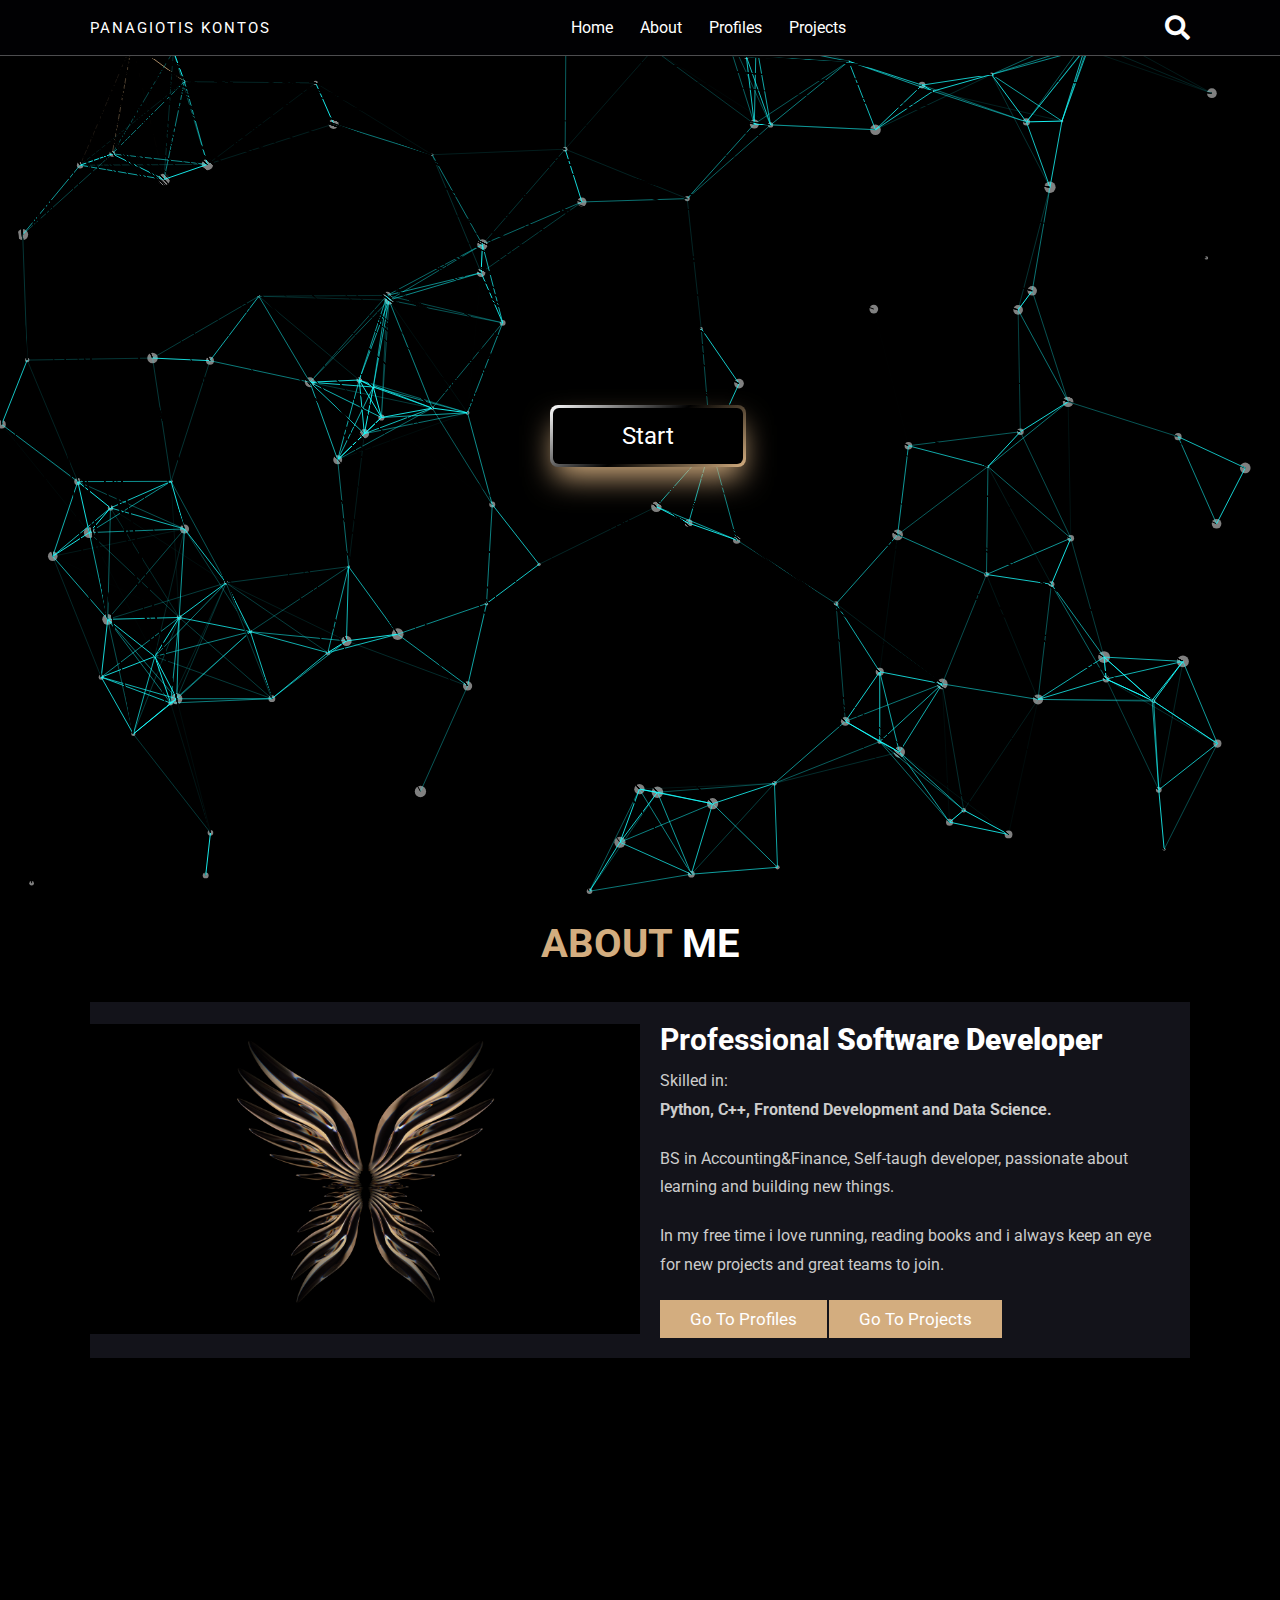
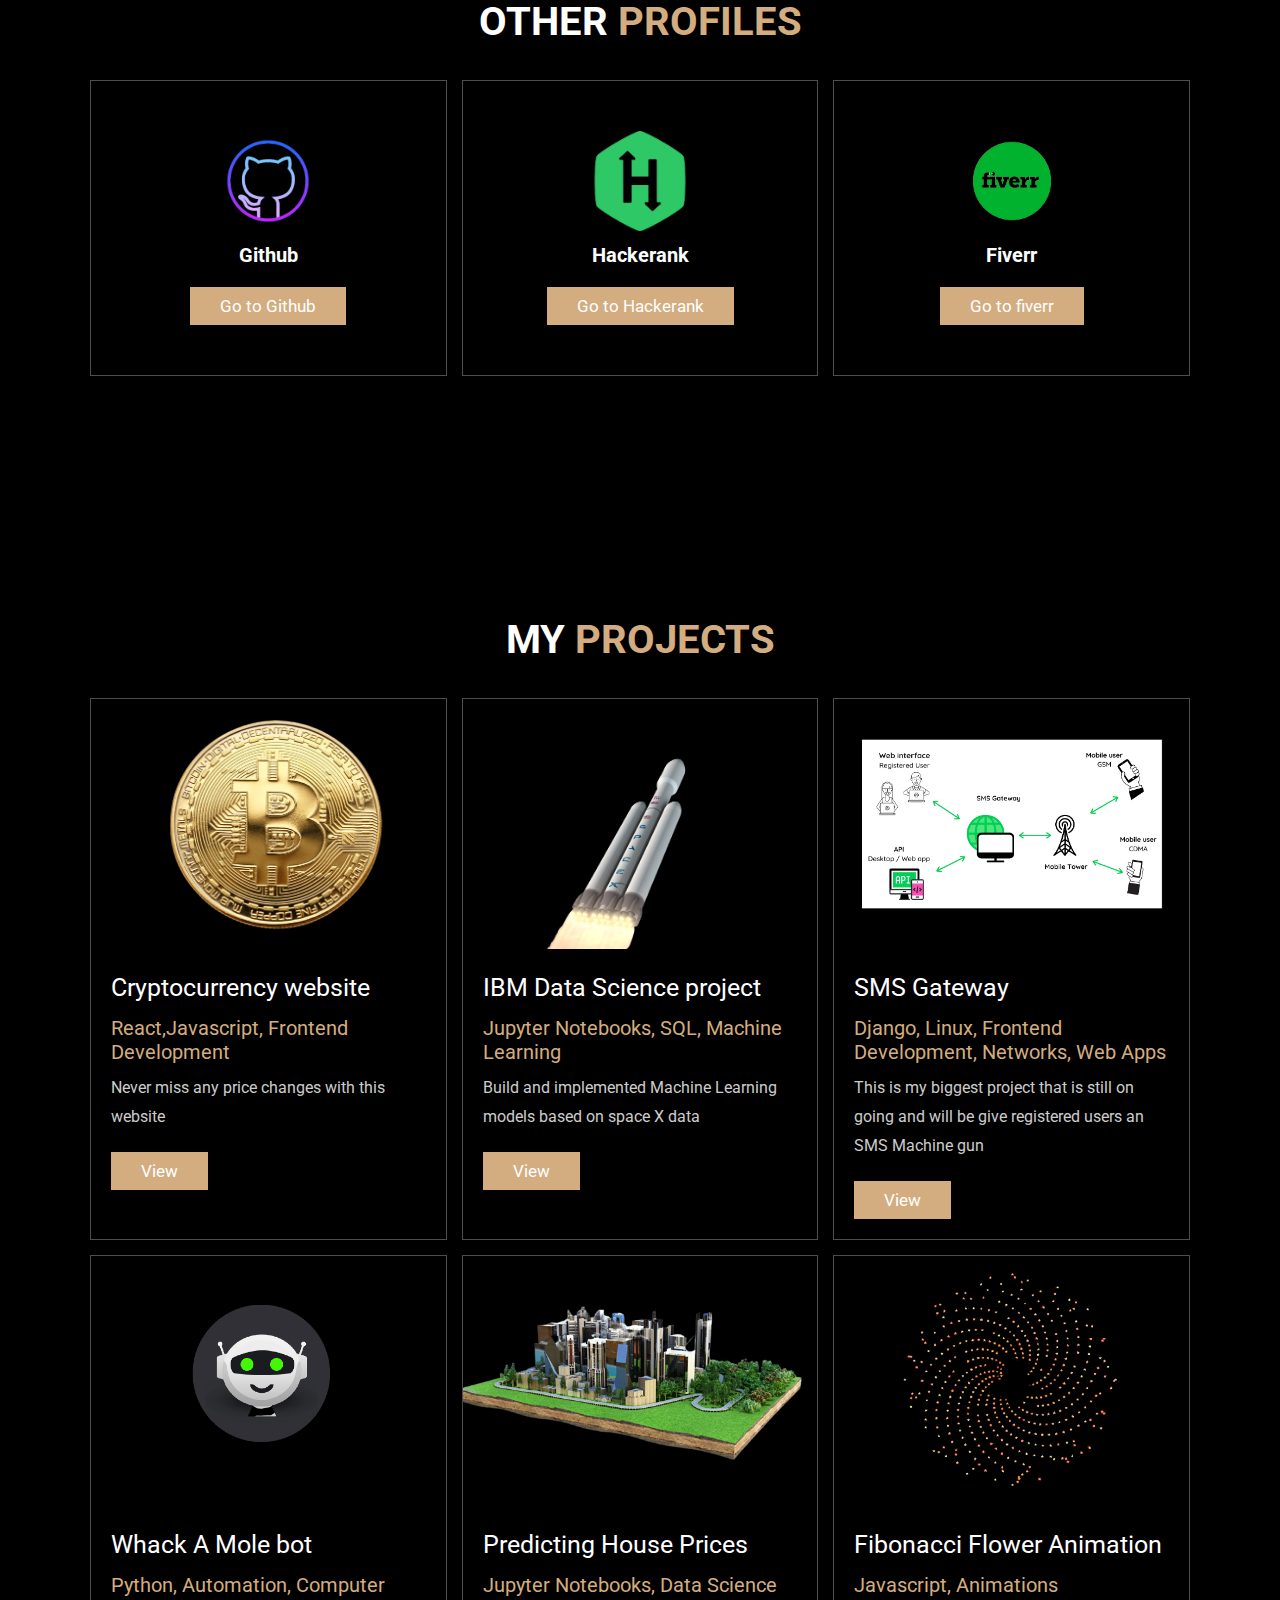
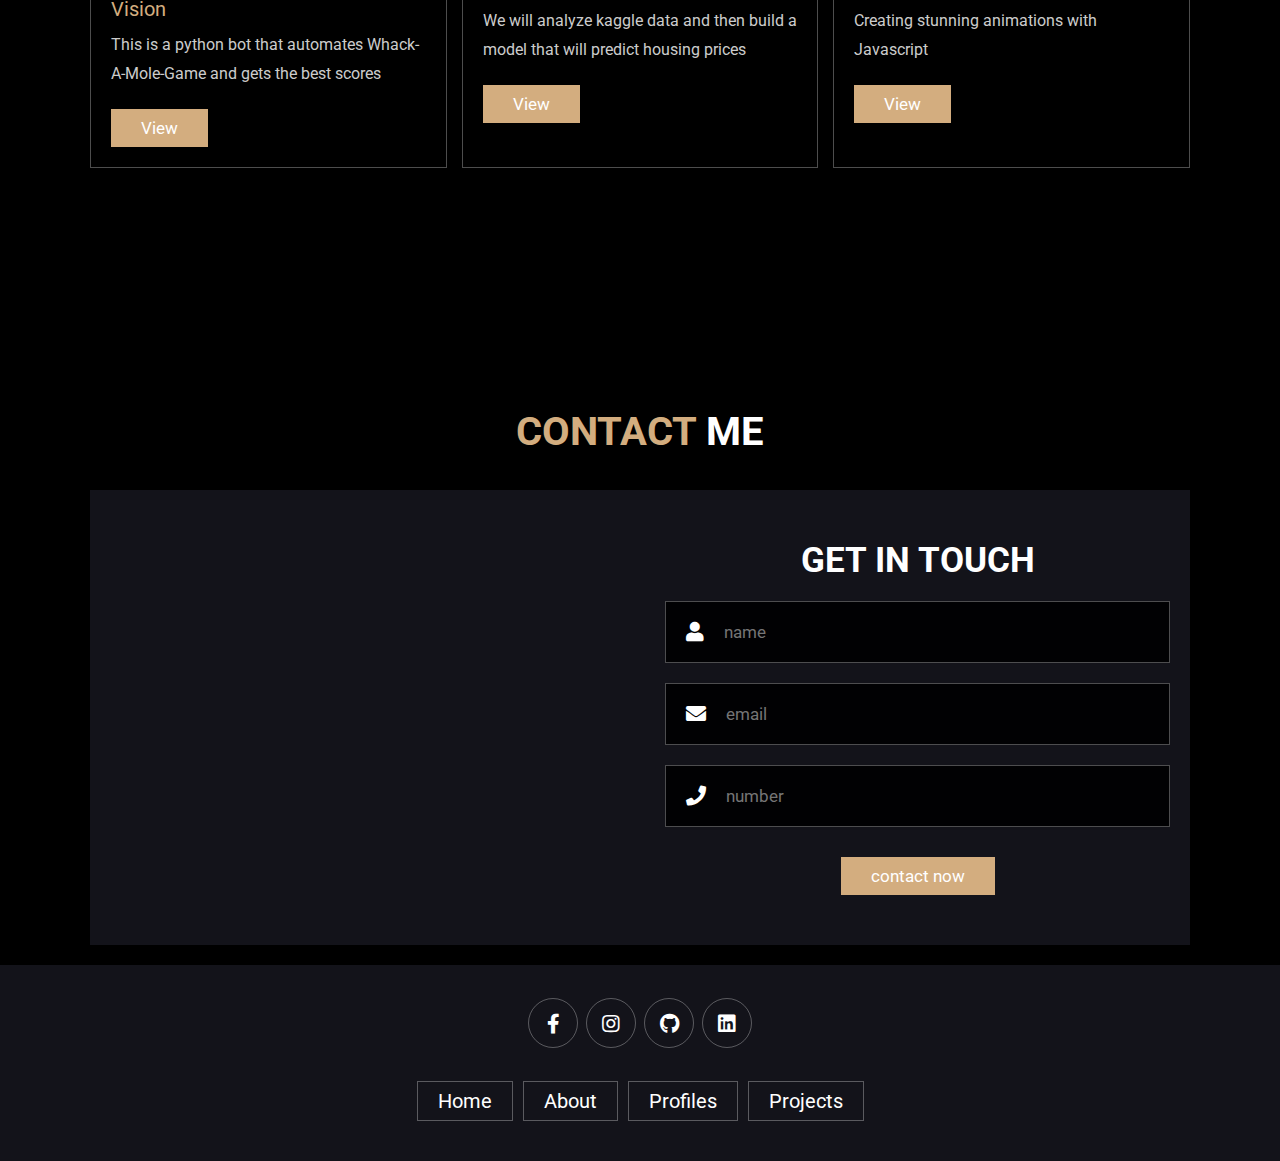
<file: website/index.html>
<!DOCTYPE html>
<html lang="en">
<head>
    <meta charset="UTF-8">
    <meta http-equiv="X-UA-Compatible" content="IE=edge">
    <meta name="viewport" content="width=device-width, initial-scale=1.0">
    <title>Responsive Portfolio</title>

    <!-- font awesome cdn link  -->
    <link rel="stylesheet" href="https://cdnjs.cloudflare.com/ajax/libs/font-awesome/5.15.4/css/all.min.css">

    <!-- custom css file link  -->
    <link rel="stylesheet" href="css/style.css">

</head>
<body>
    

<header class="header">

    <a href="#" class="logo">
        <div style="font-size: 15px; color: white; letter-spacing: 2px;">PANAGIOTIS KONTOS</div>
    </a>

    <nav class="navbar"">
        <a href="#home" style="margin-right: 15px;">Home</a>
        <a href="#about"style="margin-right: 15px;">About</a>
        <a href="#profiles"style="margin-right: 15px;">Profiles</a>
        <a href="#projects">Projects</a>
      
    </nav>

    <div class="icons">
        <div class="fas fa-search" id="search-btn"></div>
        <div class="fas fa-bars" id="menu-btn"></div>
    </div>

    <div class="search-form">
        <input type="search" id="search-box" placeholder="search here...">
        <label for="search-box" class="fas fa-search"></label>
    </div>

    

</header>

<section class="home" id="home">
   
    <!-- <div> -->
    <div style="margin-top: 240px;" class='console-container'><span id='text'></span><div class='console-underscore' id='console'>&#95;</div></div>

    <canvas id="canvas1">
        
    </canvas>

    <div id="mybtn" class="content">
        <!-- <h3>My name is PANAGIOTIS Kontos</h3> -->
        <!-- <p>i'm a professional <strong>Software Developer</strong>. this is my portfolio.</p> -->
        <!-- <a style="border-radius: 15px; padding:10px; " href="#about" class="btn">Start</a> -->
        <a href="#about"><button class="button-64"  role="button"><span class="text">Start</span></button></a>

    </div>
    </div>

   
</section>

<!-- home section ends -->

<!-- about section starts  -->

<section class="about" id="about" >

    <h1 class="heading"> <span>about</span> me </h1>

    <div class="row">

        <div class="image">
            <img src="images/wings.png" alt="">
        </div>

  

        <div class="content">
            <h3>Professional <strong>Software Developer</strong></h3>
            <p>Skilled in: <br> <strong>Python, C++, Frontend Development and Data Science. </strong></p>
            <p>BS in Accounting&Finance, Self-taugh developer, passionate about learning and building new things. </p>
            <p>In my free time i love running, reading books and i always keep an eye for new projects and great teams to join.</p>
            <a href="#profiles" class="btn">Go To Profiles</a>
            <a href="#projects" class="btn">Go To Projects</a>
        </div>

    </div>

</section>

<!-- about section ends -->

<!-- menu section starts  -->

<section class="menu" id="profiles" style="margin-top: 200px;">

    <h1 class="heading"> Other <span>Profiles</span> </h1>

    <div class="box-container">

        <div class="box">
            <img src="images/git-removebg-preview.png" alt="">
            <h3>Github</h3>
            <a href="https://github.com/Panoskontos" target=”_blank” class="btn">Go to Github</a>
        </div>

       

        <div class="box">
            <img src="images/hacker (2).png" alt="">
            <h3>Hackerank</h3>
            <a href="https://www.hackerrank.com/panoskontos" target=”_blank” class="btn">Go to Hackerank</a>
        </div>

        <div class="box">
            <img src="images/fiver.png" alt="">
            <h3>Fiverr</h3>
            <a href="https://www.fiverr.com/panoskontos?up_rollout=true" target=”_blank” class="btn">Go to fiverr</a>
        </div>


     
    </div>

</section>


<section class="blogs" id="projects" style="margin-top: 200px;">

    <h1 class="heading"> My <span>projects</span> </h1>

    <div class="box-container">

        <div class="box">
            <div class="image">
                <img src="images/crypto-removebg-preview.png" alt="">
            </div>
            <div class="content">
                <a href="#" target=”_blank” class="title">Cryptocurrency website</a>
                <span>React,Javascript, Frontend Development</span>
                <p>Never miss any price changes with this website</p>
                <a href="#" target=”_blank” class="btn">View</a>
            </div>
        </div>

        <div class="box">
            <div class="image">
                <img src="images/falcon-removebg-preview.png" alt="">
            </div>
            <div class="content">
                <a href="#" target=”_blank” class="title">IBM Data Science project</a>
                <span>Jupyter Notebooks, SQL, Machine Learning</span>
                <p>Build and implemented Machine Learning models based on space X data</p>
                <a href="#" target=”_blank” class="btn">View</a>
            </div>
        </div>

        <div class="box">
            <div class="image">
                <img src="images/SEO_SMS_Gateway.png" alt="">
            </div>
            <div class="content">
                <a href="#" target=”_blank” class="title">SMS Gateway</a>
                <span>Django, Linux, Frontend Development, Networks, Web Apps</span>
                <p>This is my biggest project that is still on going and will be give registered users an SMS Machine gun</p>
                <a href="#" target=”_blank” class="btn">View</a>
            </div>
        </div>

        <div class="box">
            <div class="image">
                <img src="images/bot-removebg-preview.png" alt="">
            </div>
            <div class="content">
                <a href="#" target=”_blank” class="title">Whack A Mole bot</a>
                <span>Python, Automation, Computer Vision</span>
                <p>This is a python bot that automates Whack-A-Mole-Game and gets the best scores</p>
                <a href="#" target=”_blank” class="btn">View</a>
            </div>
        </div>

        <div class="box">
            <div class="image">
                <img src="images/real-estate-removebg-preview.png" alt="">
            </div>
            <div class="content">
                <a href="#" target=”_blank” class="title">Predicting House Prices</a>
                <span>Jupyter Notebooks, Data Science</span>
                <p>We will analyze kaggle data and then build a model that will predict housing prices</p>
                <a href="#" target=”_blank” class="btn">View</a>
            </div>
        </div>

        <div class="box">
            <div class="image">
                <img src="images/fibo-removebg-preview.png" alt="">
            </div>
            <div class="content">
                <a href="#" target=”_blank” class="title">Fibonacci Flower Animation</a>
                <span>Javascript, Animations</span>
                <p>Creating stunning animations with Javascript</p>
                <a href="#" target=”_blank” class="btn">View</a>
            </div>
        </div>

    </div>

</section>


<section class="contact" id="contact" style="margin-top: 200px;">

    <h1 class="heading"> <span>contact</span> me </h1>

    <div class="row">

        <iframe class="map" src="https://www.google.com/maps/embed?pb=!1m18!1m12!1m3!1d50310.55760997651!2d23.703319869574788!3d37.990899653318984!2m3!1f0!2f0!3f0!3m2!1i1024!2i768!4f13.1!3m3!1m2!1s0x14a1bd1f067043f1%3A0x2736354576668ddd!2sAthens!5e0!3m2!1sen!2sgr!4v1643733256904!5m2!1sen!2sgr"  allowfullscreen="" loading="lazy"></iframe>

        <form action="">
            <h3>get in touch</h3>
            <div class="inputBox">
                <span class="fas fa-user"></span>
                <input type="text" placeholder="name">
            </div>
            <div class="inputBox">
                <span class="fas fa-envelope"></span>
                <input type="email" placeholder="email">
            </div>
            <div class="inputBox">
                <span class="fas fa-phone"></span>
                <input type="number" placeholder="number">
            </div>
            <input type="submit" value="contact now" class="btn">
        </form>

    </div>

</section>

<section class="footer">

    <div class="share">
        <a href="https://www.facebook.com/panos.hiphool.5" target=”_blank” class="fab fa-facebook-f"></a>
        <a href="https://www.instagram.com/panagiotis_kontoss/" target=”_blank” class="fab fa-instagram"></a>
        <a href="https://github.com/Panoskontos" target=”_blank” class="fab fa-github"></a>
        <a href="https://www.linkedin.com/in/panagiotis-kontos/" target=”_blank” class="fab fa-linkedin"></a>
    </div>

    <div class="links">
        <a href="#home">Home</a>
        <a href="#about">About</a>
        <a href="#profiles">Profiles</a>
        <a href="#projects">Projects</a>
        <!-- <a href="#">review</a>
        <a href="#">contact</a>
        <a href="#">blogs</a> -->
    </div>


</section>


















<!-- custom js file link  -->
<script src="js/script.js"></script>

</body>
</html>
</file>
<file: website/css/style.css>
@import url("https://fonts.googleapis.com/css2?family=Roboto:wght@100;300;400;500;700&display=swap");

/* animations */
#canvas1 {
  position: absolute;
  top: 0;
  left: 0;
  width: 100%;
  height: 100%;
  background: black;
}

/* -------------- */
:root {
  --main-color: #d3ad7f;
  --black: #13131a;
  --bg: #010103;
  --border: 0.1rem solid rgba(255, 255, 255, 0.3);
}

* {
  font-family: "Roboto", sans-serif;
  margin: 0;
  padding: 0;
  box-sizing: border-box;
  outline: none;
  border: none;
  text-decoration: none;
  /* text-transform: capitalize; */
  transition: 0.2s linear;
}

html {
  font-size: 62.5%;
  overflow-x: hidden;
  scroll-padding-top: 9rem;
  scroll-behavior: smooth;
}

html::-webkit-scrollbar {
  width: 0.8rem;
}

html::-webkit-scrollbar-track {
  background: transparent;
}

html::-webkit-scrollbar-thumb {
  background: #fff;
  border-radius: 5rem;
}

body {
  background: var(--bg);
}

section {
  padding: 2rem 7%;
}

.heading {
  text-align: center;
  color: #fff;
  text-transform: uppercase;
  padding-bottom: 3.5rem;
  font-size: 4rem;
}

.heading span {
  color: var(--main-color);
  text-transform: uppercase;
}

.btn {
  margin-top: 1rem;
  display: inline-block;
  padding: 0.9rem 3rem;
  font-size: 1.7rem;
  color: #fff;
  background: var(--main-color);
  cursor: pointer;
}

.btn:hover {
  letter-spacing: 0.2rem;
}

.header {
  background: var(--bg);
  display: flex;
  align-items: center;
  justify-content: space-between;
  padding: 1.5rem 7%;
  border-bottom: var(--border);
  position: fixed;
  top: 0;
  left: 0;
  right: 0;
  z-index: 1000;
}

.header .logo img {
  height: 6rem;
}

.header .navbar a {
  margin: 0 1rem;
  font-size: 1.6rem;
  color: #fff;
}

.header .navbar a:hover {
  color: var(--main-color);
  border-bottom: 0.1rem solid var(--main-color);
  padding-bottom: 0.5rem;
}

.header .icons div {
  color: #fff;
  cursor: pointer;
  font-size: 2.5rem;
  margin-left: 2rem;
}

.header .icons div:hover {
  color: var(--main-color);
}

#menu-btn {
  display: none;
}

.header .search-form {
  position: absolute;
  top: 115%;
  right: 7%;
  background: #fff;
  width: 50rem;
  height: 5rem;
  display: flex;
  align-items: center;
  transform: scaleY(0);
  transform-origin: top;
}

.header .search-form.active {
  transform: scaleY(1);
}

.header .search-form input {
  height: 100%;
  width: 100%;
  font-size: 1.6rem;
  color: var(--black);
  padding: 1rem;
  text-transform: none;
}

.header .search-form label {
  cursor: pointer;
  font-size: 2.2rem;
  margin-right: 1.5rem;
  color: var(--black);
}

.header .search-form label:hover {
  color: var(--main-color);
}

.header .cart-items-container {
  position: absolute;
  top: 100%;
  right: -100%;
  height: calc(100vh - 9.5rem);
  width: 35rem;
  background: #fff;
  padding: 0 1.5rem;
}

.header .cart-items-container.active {
  right: 0;
}

.header .cart-items-container .cart-item {
  position: relative;
  margin: 2rem 0;
  display: flex;
  align-items: center;
  gap: 1.5rem;
}

.header .cart-items-container .cart-item .fa-times {
  position: absolute;
  top: 1rem;
  right: 1rem;
  font-size: 2rem;
  cursor: pointer;
  color: var(--black);
}

.header .cart-items-container .cart-item .fa-times:hover {
  color: var(--main-color);
}

.header .cart-items-container .cart-item img {
  height: 7rem;
}

.header .cart-items-container .cart-item .content h3 {
  font-size: 2rem;
  color: var(--black);
  padding-bottom: 0.5rem;
}

.header .cart-items-container .cart-item .content .price {
  font-size: 1.5rem;
  color: var(--main-color);
}

.header .cart-items-container .btn {
  width: 100%;
  text-align: center;
}

.home {
  min-height: 100vh;
  /* display: flex; */
  /* /* align-items: center; */
  /* find a cool image to add */
  background: url(../images/) no-repeat;
  background-size: cover;
  background-position: center;
}
/* button */
.button-64 {
  align-items: center;
  background-image: linear-gradient(144deg, white, black 50%, #d3ad7f);
  border: 0;
  border-radius: 8px;
  box-shadow: #d3ad7f 0 15px 30px -5px;
  box-sizing: border-box;
  color: #ffffff;
  display: flex;
  font-family: Phantomsans, sans-serif;
  font-size: 20px;
  justify-content: center;
  line-height: 1em;
  max-width: 100%;
  min-width: 140px;
  padding: 3px;
  text-decoration: none;
  user-select: none;
  -webkit-user-select: none;
  touch-action: manipulation;
  white-space: nowrap;
  cursor: pointer;
}

.button-64:active,
.button-64:hover {
  outline: 0;
}

.button-64 span {
  background-color: rgb(0, 0, 0);
  padding: 16px 24px;
  border-radius: 6px;
  width: 100%;
  height: 100%;
  transition: 300ms;
}

.button-64:hover span {
  background: none;
}

@media (min-width: 768px) {
  .button-64 {
    font-size: 24px;
    min-width: 196px;
  }

  #content {
    /* margin-left: 50%; */
  }
}

/* testing ----------------------------------------------------*/
@import url(https://fonts.googleapis.com/css?family=Khula:700);
body {
  background: rgb(0, 0, 0);
}
.hidden {
  opacity: 0;
}
.console-container {
  font-family: Arial, Helvetica, sans-serif;
  font-size: 4em;
  text-align: left;
  height: 200px;
  width: 70%;
  display: block;
  position: absolute;
  color: white;
  top: 0;
  bottom: 0;
  left: 0;
  right: 0;
  margin: auto;
}
.console-underscore {
  display: inline-block;
  position: relative;
  top: -0.14em;
  left: 10px;
}
/* --------------- -----------------------------------------------*/

@media (max-width: 768px) {
  .home .content {
    /* max-width: 60rem; */
    text-align: center;
    /* margin-left: 38%; */
  }

  .console-container {
    text-align: left;
  }
}

@media (min-width: 768px) {
  .home .content {
    /* max-width: 60rem; */
    text-align: center;
    /* margin-left: 44%; */
  }

  .console-container {
    text-align: center;
  }
}
.home .content h3 {
  font-size: 6rem;
  text-transform: uppercase;
  color: #fff;
}

.home .content p {
  font-size: 2rem;
  font-weight: lighter;
  line-height: 1.8;
  padding: 1rem 0;
  color: #eee;
}

.about .row {
  display: flex;
  align-items: center;
  background: var(--black);
  flex-wrap: wrap;
}

.about .row .image {
  flex: 1 1 45rem;
}

.about .row .image img {
  width: 100%;
}
.about .row .content {
  flex: 1 1 45rem;
  padding: 2rem;
}

.about .row .content h3 {
  font-size: 3rem;
  color: #fff;
}

.about .row .content p {
  font-size: 1.6rem;
  color: #ccc;
  padding: 1rem 0;
  line-height: 1.8;
}

.menu .box-container {
  display: grid;
  grid-template-columns: repeat(auto-fit, minmax(30rem, 1fr));
  gap: 1.5rem;
}

.menu .box-container .box {
  padding: 5rem;
  text-align: center;
  border: var(--border);
}

.menu .box-container .box img {
  height: 10rem;
}

.menu .box-container .box h3 {
  color: #fff;
  font-size: 2rem;
  padding: 1rem 0;
}

.menu .box-container .box .price {
  color: #fff;
  font-size: 2.5rem;
  padding: 0.5rem 0;
}

.menu .box-container .box .price span {
  font-size: 1.5rem;
  text-decoration: line-through;
  font-weight: lighter;
}

.menu .box-container .box:hover {
  background: #fff;
}

.menu .box-container .box:hover > * {
  color: var(--black);
}

.products .box-container {
  display: grid;
  grid-template-columns: repeat(auto-fit, minmax(30rem, 1fr));
  gap: 1.5rem;
}

.products .box-container .box {
  text-align: center;
  border: var(--border);
  padding: 2rem;
}

.products .box-container .box .icons a {
  height: 5rem;
  width: 5rem;
  line-height: 5rem;
  font-size: 2rem;
  border: var(--border);
  color: #fff;
  margin: 0.3rem;
}

.products .box-container .box .icons a:hover {
  background: var(--main-color);
}

.products .box-container .box .image {
  padding: 2.5rem 0;
}

.products .box-container .box .image img {
  height: 25rem;
}

.products .box-container .box .content h3 {
  color: #fff;
  font-size: 2.5rem;
}

.products .box-container .box .content .stars {
  padding: 1.5rem;
}

.products .box-container .box .content .stars i {
  font-size: 1.7rem;
  color: var(--main-color);
}

.products .box-container .box .content .price {
  color: #fff;
  font-size: 2.5rem;
}

.products .box-container .box .content .price span {
  text-decoration: line-through;
  font-weight: lighter;
  font-size: 1.5rem;
}

.review .box-container {
  display: grid;
  grid-template-columns: repeat(auto-fit, minmax(30rem, 1fr));
  gap: 1.5rem;
}

.review .box-container .box {
  border: var(--border);
  text-align: center;
  padding: 3rem 2rem;
}

.review .box-container .box p {
  font-size: 1.5rem;
  line-height: 1.8;
  color: #ccc;
  padding: 2rem 0;
}

.review .box-container .box .user {
  height: 7rem;
  width: 7rem;
  border-radius: 50%;
  object-fit: cover;
}

.review .box-container .box h3 {
  padding: 1rem 0;
  font-size: 2rem;
  color: #fff;
}

.review .box-container .box .stars i {
  font-size: 1.5rem;
  color: var(--main-color);
}

.contact .row {
  display: flex;
  background: var(--black);
  flex-wrap: wrap;
  gap: 1rem;
}

.contact .row .map {
  flex: 1 1 45rem;
  width: 100%;
  object-fit: cover;
}

.contact .row form {
  flex: 1 1 45rem;
  padding: 5rem 2rem;
  text-align: center;
}

.contact .row form h3 {
  text-transform: uppercase;
  font-size: 3.5rem;
  color: #fff;
}

.contact .row form .inputBox {
  display: flex;
  align-items: center;
  margin-top: 2rem;
  margin-bottom: 2rem;
  background: var(--bg);
  border: var(--border);
}

.contact .row form .inputBox span {
  color: #fff;
  font-size: 2rem;
  padding-left: 2rem;
}

.contact .row form .inputBox input {
  width: 100%;
  padding: 2rem;
  font-size: 1.7rem;
  color: #fff;
  text-transform: none;
  background: none;
}

.blogs .box-container {
  display: grid;
  grid-template-columns: repeat(auto-fit, minmax(30rem, 1fr));
  gap: 1.5rem;
}

.blogs .box-container .box {
  border: var(--border);
}

.blogs .box-container .box .image {
  height: 25rem;
  overflow: hidden;
  width: 100%;
}

.blogs .box-container .box .image img {
  height: 100%;
  object-fit: cover;
  width: 100%;
}

.blogs .box-container .box .content {
  padding: 2rem;
}

.blogs .box-container .box .content .title {
  font-size: 2.5rem;
  line-height: 1.5;
  color: #fff;
}

.blogs .box-container .box .content .title:hover {
  color: var(--main-color);
}

.blogs .box-container .box .content span {
  color: var(--main-color);
  display: block;
  padding-top: 1rem;
  font-size: 2rem;
}

.blogs .box-container .box .content p {
  font-size: 1.6rem;
  line-height: 1.8;
  color: #ccc;
  padding: 1rem 0;
}

.footer {
  background: var(--black);
  text-align: center;
}

.footer .share {
  padding: 1rem 0;
}

.footer .share a {
  height: 5rem;
  width: 5rem;
  line-height: 5rem;
  font-size: 2rem;
  color: #fff;
  border: var(--border);
  margin: 0.3rem;
  border-radius: 50%;
}

.footer .share a:hover {
  background-color: var(--main-color);
}

.footer .links {
  display: flex;
  justify-content: center;
  flex-wrap: wrap;
  padding: 2rem 0;
  gap: 1rem;
}

.footer .links a {
  padding: 0.7rem 2rem;
  color: #fff;
  border: var(--border);
  font-size: 2rem;
}

.footer .links a:hover {
  background: var(--main-color);
}

.footer .credit {
  font-size: 2rem;
  color: #fff;
  font-weight: lighter;
  padding: 1.5rem;
}

.footer .credit span {
  color: var(--main-color);
}

/* media queries  */
@media (max-width: 991px) {
  html {
    font-size: 55%;
  }

  .header {
    padding: 1.5rem 2rem;
  }

  section {
    padding: 2rem;
  }
}

@media (max-width: 768px) {
  #menu-btn {
    display: inline-block;
  }

  .header .navbar {
    position: absolute;
    top: 100%;
    right: -100%;
    background: #fff;
    width: 30rem;
    height: calc(100vh - 9.5rem);
  }

  .header .navbar.active {
    right: 0;
  }

  .header .navbar a {
    color: var(--black);
    display: block;
    margin: 1.5rem;
    padding: 0.5rem;
    font-size: 2rem;
  }

  .header .search-form {
    width: 90%;
    right: 2rem;
  }

  .home {
    background-position: left;
    justify-content: center;
    text-align: center;
  }

  .home .content h3 {
    font-size: 4.5rem;
  }

  .home .content p {
    font-size: 1.5rem;
  }
}

@media (max-width: 450px) {
  html {
    font-size: 50%;
  }
}

/* making it responsive */

#mybtn {
  position: absolute;
  top: 45%;
  left: 43%;
}

@media screen and (max-width: 900px) {
  #mybtn {
    position: absolute;
    top: 45%;
    left: 39%;
  }
}

@media screen and (max-width: 600px) {
  #mybtn {
    position: absolute;
    top: 45%;
    left: 36%;
  }
}

@media screen and (max-width: 450px) {
  #mybtn {
    position: absolute;
    top: 45%;
    left: 33%;
  }
}
</file>
